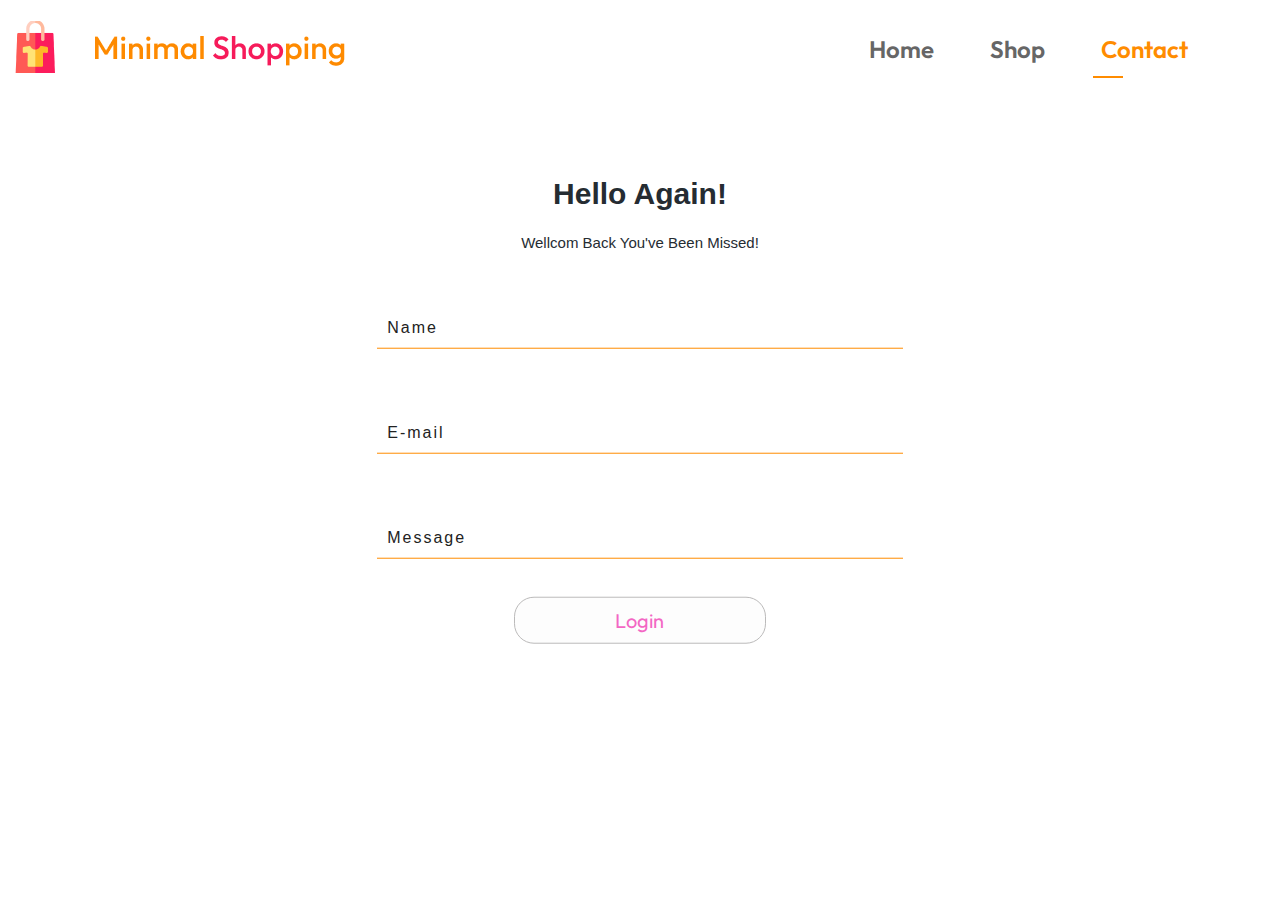
<file: conect.html>
<!DOCTYPE html>
<html lang="en">
<head>
  <meta charset="UTF-8">
  <meta http-equiv="X-UA-Compatible" content="IE=edge">
  <meta name="viewport" content="width=device-width, initial-scale=1.0">
  <title>Minimal Shopping</title>
  <link rel="preconnect" href="https://fonts.googleapis.com">
  <link rel="preconnect" href="https://fonts.gstatic.com" crossorigin>
  <link href="https://fonts.googleapis.com/css2?family=Outfit:wght@400;500&display=swap" rel="stylesheet">
  <link rel="stylesheet" href="style.css">
  <link rel="stylesheet" href="https://cdnjs.cloudflare.com/ajax/libs/font-awesome/6.4.0/css/all.min.css" integrity="sha512-iecdLmaskl7CVkqkXNQ/ZH/XLlvWZOJyj7Yy7tcenmpD1ypASozpmT/E0iPtmFIB46ZmdtAc9eNBvH0H/ZpiBw==" crossorigin="anonymous" referrerpolicy="no-referrer" />
</head>
<body >
  <section id="header">
    <a href="#"><img src="image/header-logo-group.png" class="logo" alt="logo"></a>
    
    <div>
      <ul id="navbar">
        <li><a  href="index.html">home</a></li>
        <li><a href="shop.html">shop</a></li>
        <li><a class="active" href="conect.htm">contact</a></li>
        <li><a href="user.html"><i class="fa fa-user"></i></a></li>
      </ul>
    </div>
     
  <div class="headerr">
    <h2>hello again!</h2>
    <p>wellcom back you've been missed!</p>
    
  </div>
   
  <div class="formm">
    <form>
      <input type="text" placeholder="Name" />
      <input type="text" placeholder="E-mail" />
      <input type="text" placeholder="Message" />
    </form>
    <button class="login--button" type="submit">Login</button>
    
  </div>


   

 


  



  
    
   
  
</body>
</html>
</file>
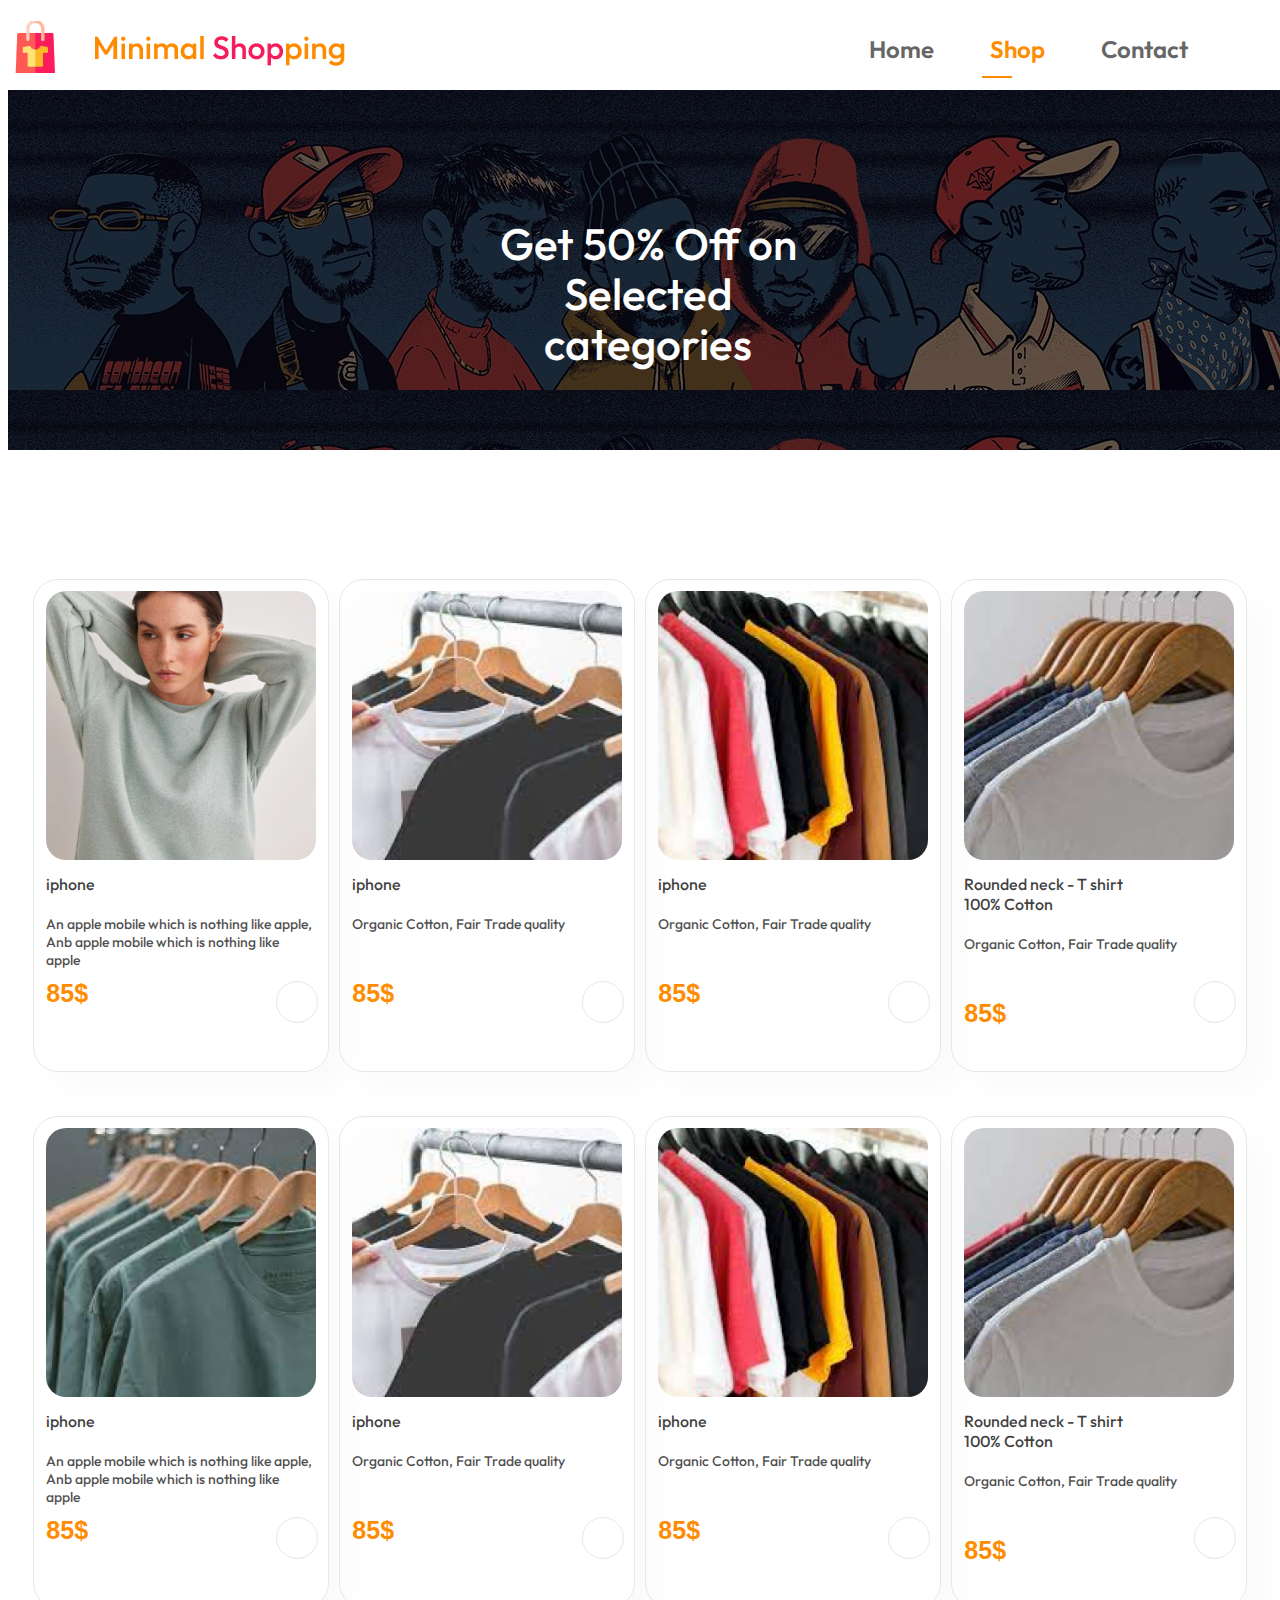
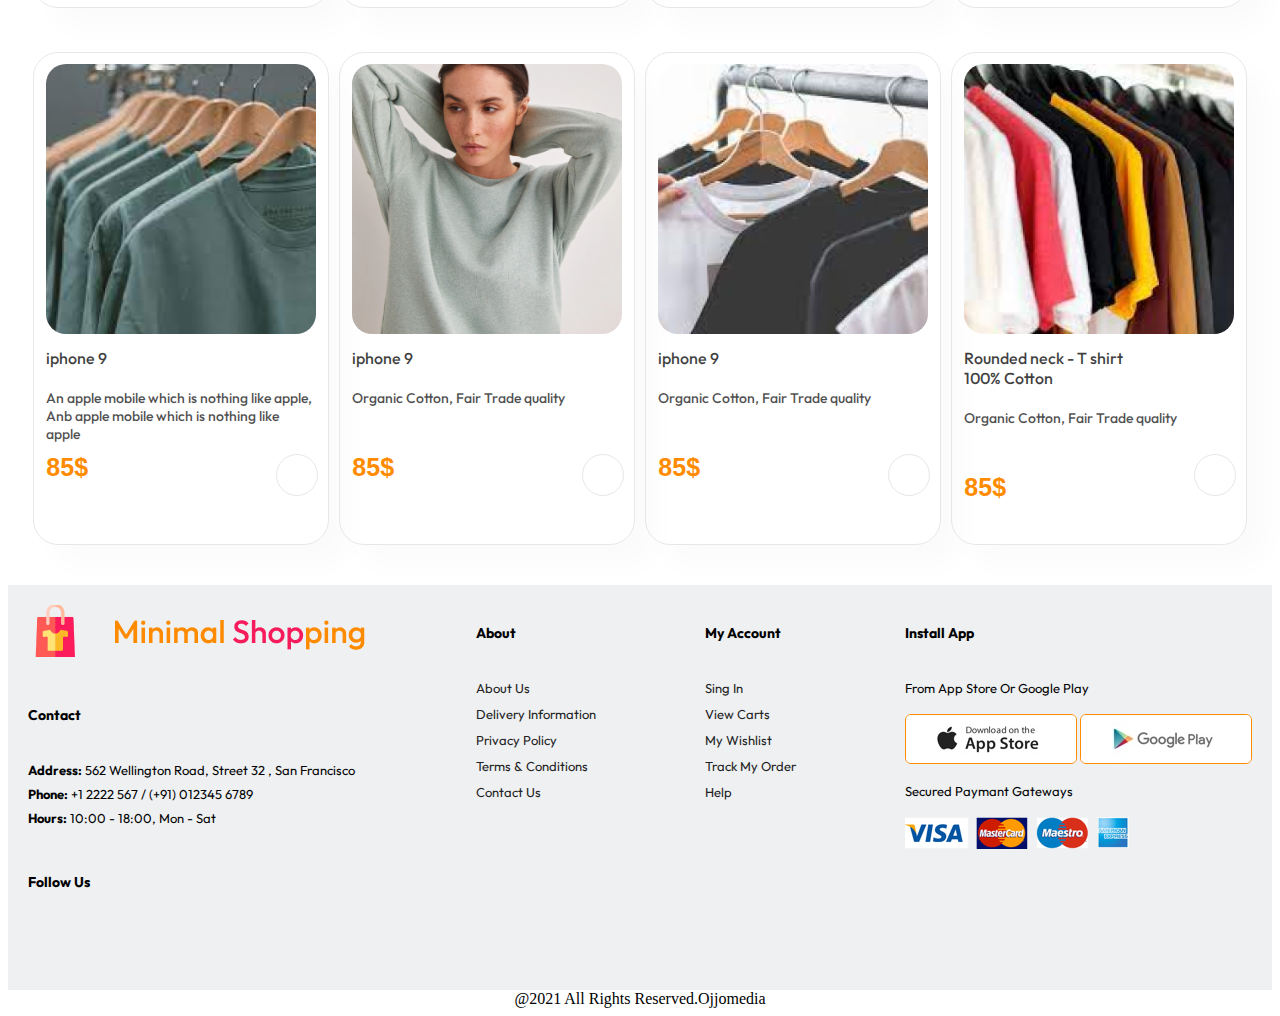
<file: shop.html>
<!DOCTYPE html>
<html lang="en">
<head>
  <meta charset="UTF-8">
  <meta http-equiv="X-UA-Compatible" content="IE=edge">
  <meta name="viewport" content="width=device-width, initial-scale=1.0">
  <title>Minimal Shopping</title>
  <link rel="preconnect" href="https://fonts.googleapis.com">
<link rel="preconnect" href="https://fonts.gstatic.com" crossorigin>
<link href="https://fonts.googleapis.com/css2?family=Outfit:wght@400;500&display=swap" rel="stylesheet">
<style>
  @import url('https://fonts.googleapis.com/css2?family=Outfit:wght@400;500&display=swap');
</style>
  <link rel="stylesheet" href="style.css">
  <link rel="stylesheet" href="https://cdnjs.cloudflare.com/ajax/libs/font-awesome/6.4.0/css/all.min.css" integrity="sha512-iecdLmaskl7CVkqkXNQ/ZH/XLlvWZOJyj7Yy7tcenmpD1ypASozpmT/E0iPtmFIB46ZmdtAc9eNBvH0H/ZpiBw==" crossorigin="anonymous" referrerpolicy="no-referrer" />
</head>
<body>
  
  <section id="header">
    <a href="#"><img src="image/header-logo-group.png" class="logo" alt="logo"></a>
    
    
    <div>
      <ul id="navbar">
        <li><a href="index.html">home</a></li>
        <li><a class="active" href="shop.html">shop</a></li>
        <li><a href="conect.html">contact</a></li>
        <li><a href="user.html"><i class="fa fa-user"></i></a></li>
      </ul>
    </div>
  </section>
  <div class="banner">
    
    <h1>Get 50%  Off on <br>
    Selected categories</h1>
    
    
  </div>

    
    

<section id="prodoct1" class="section-p1">
    <h2>All Products</h2>
    <div class="pro-container">

      <div class="pro" onclick="window.location.href ='prodect.html';">
        <img src="image/image 18.png" alt="">
      <div class="des">
        <span>iphone</span> 
        <p>An apple mobile which is nothing like apple, Anb  apple  mobile which is nothing like apple</p>
        <div class="star">
          <i class="fas fa-star"></i> 
          <i class="fas fa-star"></i> 
          <i class="fas fa-star"></i>
          <i class="fas fa-star"></i>
          <i class="fas fa-star"></i>
       </div>
          <h4>85$</h4>
       </div>
          <a href="#"><i class="fa-solid fa-heart cart cart"></i></a>
       </div>

       <div class="pro">
        <img src="image/Rectangle 5.png" alt="">
      <div class="des">
        <span>iphone</span> 
        <p>Organic Cotton, Fair Trade quality</p>
        <div class="star">
          <i class="fas fa-star"></i> 
          <i class="fas fa-star"></i> 
          <i class="fas fa-star"></i>
          <i class="fas fa-star"></i>
          <i class="fas fa-star"></i>
       </div>
          <h4>85$</h4>
       </div>
          <a href="#"><i class="fa-solid fa-heart cart cart"></i></a>
       </div>

       <div class="pro">
        <img src="image/Rectangle 6.png" alt="">
      <div class="des">
        <span>iphone</span> 
        <p>Organic Cotton, Fair Trade quality</p>
        <div class="star">
          <i class="fas fa-star"></i> 
          <i class="fas fa-star"></i> 
          <i class="fas fa-star"></i>
          <i class="fas fa-star"></i>
          <i class="fas fa-star"></i>
       </div>
          <h4>85$</h4>
       </div>
          <a href="#"><i class="fa-solid fa-heart cart  cart" aria-hidden="true"></i></i></a>
       </div>

       <div class="pro">
        <img src="image/Rectangle 7.png" alt="">
      <div class="des">
        <span>Rounded neck - T shirt <br>
          100% Cotton</span> 
        
        <p>Organic Cotton, Fair Trade quality</p>
        <div class="star">
          <i class="fas fa-star"></i> 
          <i class="fas fa-star"></i> 
          <i class="fas fa-star"></i>
          <i class="fas fa-star"></i>
          <i class="fas fa-star"></i>
       </div>
          <h4>85$</h4>
       </div>
          <a href="#"><i class="fa-solid fa-heart cart cart"></i></a>
       </div>


      <div class="pro" id="pro2">
        <img src="image/Rectangle 4 (1).png" alt="">
      <div class="des">
        <span>iphone</span> 
        <p>An apple mobile which is nothing like apple, Anb  apple  mobile which is nothing like apple</p>
        <div class="star">
          <i class="fas fa-star"></i> 
          <i class="fas fa-star"></i> 
          <i class="fas fa-star"></i>
          <i class="fas fa-star"></i>
          <i class="fas fa-star"></i>
       </div>
          <h4>85$</h4>
       </div>
          <a href="#"><i class="fa-solid fa-heart cart cart"></i></a>
       </div>

       <div class="pro" id="pro2">
        <img src="image/Rectangle 5.png" alt="">
      <div class="des">
        <span>iphone</span> 
        <p>Organic Cotton, Fair Trade quality</p>
        <div class="star">
          <i class="fas fa-star"></i> 
          <i class="fas fa-star"></i> 
          <i class="fas fa-star"></i>
          <i class="fas fa-star"></i>
          <i class="fas fa-star"></i>
       </div>
          <h4>85$</h4>
       </div>
          <a href="#"><i class="fa-solid fa-heart cart cart"></i></a>
       </div>

       <div class="pro" id="pro2">
        <img src="image/Rectangle 6.png" alt="">
      <div class="des">
        <span>iphone</span> 
        <p>Organic Cotton, Fair Trade quality</p>
        <div class="star">
          <i class="fas fa-star"></i> 
          <i class="fas fa-star"></i> 
          <i class="fas fa-star"></i>
          <i class="fas fa-star"></i>
          <i class="fas fa-star"></i>
       </div>
          <h4>85$</h4>
       </div>
          <a href="#"><i class="fa-solid fa-heart cart  cart" aria-hidden="true"></i></i></a>
       </div>

       <div class="pro" id="pro2">
        <img src="image/Rectangle 7.png" alt="">
      <div class="des">
        <span>Rounded neck - T shirt <br>
          100% Cotton</span> 
        
        <p>Organic Cotton, Fair Trade quality</p>
        <div class="star">
          <i class="fas fa-star"></i> 
          <i class="fas fa-star"></i> 
          <i class="fas fa-star"></i>
          <i class="fas fa-star"></i>
          <i class="fas fa-star"></i>
       </div>
          <h4>85$</h4>
       </div>
          <a href="#"><i class="fa-solid fa-heart cart cart"></i></a>
       </div>

       <div class="pro" id="pro2">
        <img src="image/Rectangle 4 (1).png" alt="">
      
      <div class="des">
        <span>iphone 9</span> 
        <p>An apple mobile which is nothing like apple, Anb apple mobile which is nothing like apple</p>
        <div class="star">
          <i class="fas fa-star"></i> 
          <i class="fas fa-star"></i> 
          <i class="fas fa-star"></i>
          <i class="fas fa-star"></i>
          <i class="fas fa-star"></i>
       </div>
          <h4>85$</h4>
       </div>
          <a href="#"><i class="fa-solid fa-heart cart cart"></i></a>
       </div>

       <div class="pro" id="pro2">
        <img src="image/image 18.png" alt="">
      <div class="des">
        <span>iphone 9</span> 
        <p>Organic Cotton, Fair Trade quality</p>
        <div class="star">
          <i class="fas fa-star"></i> 
          <i class="fas fa-star"></i> 
          <i class="fas fa-star"></i>
          <i class="fas fa-star"></i>
          <i class="fas fa-star"></i>
       </div>
          <h4>85$</h4>
       </div>
          <a href="#"><i class="fa-solid fa-heart cart cart"></i></a>
       </div>

       <div class="pro" id="pro2">
        <img src="image/Rectangle 5.png" alt="">
      <div class="des">
        <span>iphone 9</span> 
        <p>Organic Cotton, Fair Trade quality</p>
        <div class="star">
          <i class="fas fa-star"></i> 
          <i class="fas fa-star"></i> 
          <i class="fas fa-star"></i>
          <i class="fas fa-star"></i>
          <i class="fas fa-star"></i>
       </div>
          <h4>85$</h4>
       </div>
          <a href="#"><i class="fa-solid fa-heart cart cart"></i></a>
       </div>

       <div class="pro" id="pro2">
        <img src="image/Rectangle 6.png" alt="">
      <div class="des">
        <span>Rounded neck - T shirt <br>
          100% Cotton</span> 
        <p>Organic Cotton, Fair Trade quality</p>
        <div class="star">
          <i class="fas fa-star"></i> 
          <i class="fas fa-star"></i> 
          <i class="fas fa-star"></i>
          <i class="fas fa-star"></i>
          <i class="fas fa-star"></i>
       </div>
          <h4>85$</h4>
       </div>
          <a href="#"><i class="fa-solid fa-heart cart cart"></i></a>
       </div>

    



    </div>
    
</section>


<footer class="section-p1 "  class="footer">
  <div class="col">
   <img  class="logo" src="image/header-logo-group.png" alt="">
   <h4> contact</h4>
   <p> <strong>address:</strong> 562 wellington road, street 32 , san francisco</p>
   <p> <strong>phone:</strong> +1 2222 567 / (+91) 012345 6789 </p>
   <p> <strong>hours:</strong> 10:00 - 18:00, mon - sat</p>
 
 <div class="follow">
   <h4>follow us</h4>
   <div class="icon">
     <a href="#"><i class="fab fa-facebook-f"></i></a>
     <a href="#"><i class="fab fa-twitter"></i></a>
     <a href="#"><i class="fab fa-instagram"></i></a>
     <a href="#"><i class="fab fa-pinterest"></i></a>
     <a href="#"><i class="fab fa-youtube"></i></a>
   </div>
   </div>
  </div>

  <div class="col " id="col1">
   <h4>about</h4>
   <a href="#">about us</a>
   <a href="#">delivery information</a>
   <a href="#">privacy policy</a>
   <a href="#">terms & conditions </a>
   <a href="#">contact us</a>
  </div>

  <div class="col" id="col2">
   <h4>my account </h4>
   <a href="#">sing in</a>
   <a href="#">view carts</a>
   <a href="#">my wishlist</a>
   <a href="#">track my order</a>
   <a href="#">help</a>
  </div>

  <div class="col install">
   <h4> install app</h4>
   <p>from app store or google play</p>
   <div class="row">
     <img src="image/app.jpg" alt="">
     <img src="image/play.jpg" alt="">
     
  </div>
  <p>secured paymant gateways</p>
  <img src="image/pay.png" alt="">

  
</footer>

</div>
<div class="copyright">
  <h7>@2021 All Rights Reserved.Ojjomedia</h7>
</div>
</body>
</html>
</file>
<file: style.css>
#header {
  display: flex;
  align-items: center;
  justify-content: space-between;
  padding: 0.005px;
  background-color: #ffffff;
  box-shadow: o 5px 15px rgba(0, 0, 0, 0.06);
  z-index: 999;
  position: sticky;
  top: 0;
  left: 0;
}

#navbar {
  display: flex;
  justify-content: center;
  align-items: center;
}

#navbar li {
  list-style: none;
  padding: 0 20px;
  position: relative;
}

#navbar li a {
  text-decoration: none;
  font-weight: 600;
  text-transform: capitalize;
  font-family: "outfit";
  font-style: normal;
  line-height: 50px;
  transition: 0.3s ease;
  padding: 0 0.5rem;
  font-size: 1.5rem;
  color: #666;
}

#navbar li a:hover,
#navbar li a.active {
  color: #ff8c00;
}

#navbar li a.active::after,
#navbar li a:hover::after {
  content: "";
  width: 30px;
  height: 2px;
  position: absolute;
  background: #ff8c00;
  bottom: -4px;
  left: 20px;
}

.background {
  position: absolute;
  width: 100%;
  height: 363.99px;
  left: 0;
  top: 94px;
  background-color: #fe8a00;
}

h1 {
  position: absolute;
  width: 30%;
  height: 101.11px;
  left: 35%;
  top: 100px;
  font-size: 44px;
  color: #ffffff;
  font-family: "outfit";
  font-style: normal;
  text-align: center;
  font-weight: 500;
  line-height: 50px;
}
.icons {
  position: absolute;
  width: 80%;
  height: 350px;
  left: 195.01px;
  top: 9.81px;
}
.boy {
  position: absolute;
  right: 0px;
}

.prodoct1 h2 {
  position: relative;
  text-align: center;
  width: 368px;
  height: 59px;
  left: 536px;
  top: 399px;
  font-family: "outfit";
  font-style: normal;
  font-weight: 500;
  font-size: 40px;
  line-height: 50px;
  color: rgba(0, 0, 0, 0.75);
}
.section-p1 {
  padding: 20px;
}
#prodoct1 {
  text-align: center;
}
#prodoct1 .pro-container {
  display: flex;
  justify-content: space-around;
  flex-wrap: wrap;
  padding-top: 2px;
}
#prodoct1 .pro {
  position: relative;
  width: 22%;
  min-width: 250px;
  padding: 11px 12px;
  border: 1px solid #e4e9e4;
  border-radius: 25px;
  cursor: pointer;
  top: 400px;
  box-shadow: 20px 20px 30px rgba(0, 0, 0, 0.02);
  transition: 0.2s ease;
}
#prodoct1 .pro:hover {
  box-shadow: 20px 20px 30px rgba(0, 0, 0, 0.06);
}
#prodoct1 .pro img {
  width: 100%;
  border-radius: 20px;
}

#pro2 {
  margin-top: 44px;
}
#prodoct1 .pro .des {
  text-align: start;
  padding: 10px 0;
  font-family: sans-serif;
}
#prodoct1 .pro .des span {
  color: #000000bf;
  font-size: 16px;
  font-family: "outfit";
  font-style: normal;
  font-weight: 500;
  line-height: 20px;
}
#prodoct1 .pro .des p {
  padding-top: 7px;
  color: rgba(0, 0, 0, 0.7);
  font-size: 14px;
  font-family: "outfit";
  font-style: normal;
  font-weight: 500;
  height: 36px;
}
#prodoct1 .pro .des i {
  font-size: 12px;
  color: rgb(243, 181, 26);
}
#prodoct1 .pro .des h4 {
  padding-top: 7px;
  font-size: 25px;
  font-weight: 700;
  color: #ff8c00;
  line-height: 5px;
}
#prodoct1 .pro .cart {
  width: 40px;
  height: 40px;
  line-height: 40px;
  border-radius: 50px;
  background-color: #ffffff;
  font-weight: 500;
  color: #ff8c00;
  border: 1px solid #e4e9e4;
  position: absolute;
  bottom: 48px;
  right: 10px;
}

.banner {
  position: absolute;
  width: 100%;
  height: 40vh;
  background-image: url("image/WhatsApp\ Image\ 2023-05-09\ at\ 2.43.48\ AM.jpeg");
}

#prodetails {
  display: flex;
  margin-top: 20px;
  background-color: rgba(0, 0, 0, 0.025);
}

#prodetails .single-pro-image {
  width: 40%;
  margin-right: 50px;
}

.small-img-group {
  display: flex;
  justify-content: space-between;
}
.small-img-col {
  flex-basis: 22px;
  cursor: pointer;
}
.single-pro-details .span1 {
  display: flex;
  flex-direction: column;
  background-color: #eef0f2;
  padding: 0 8px;
  border-radius: 6px;
  text-align: center;
}

.single-pro-details span {
  width: 423px;
  left: calc(44% - 423.45px / 2 + 359px.49px);
  top: calc(44% - 59.66px / 2 - 535px.4px);
  font-family: "Inter", sans-serif;
  font-style: normal;
  font-weight: 700;
  font-size: 44px;
  line-height: 55px;
  color: #252c32;
  letter-spacing: -0.006em;
}
.single-pro-details h4 {
  width: 143px;
  left: calc(44% - 423.45px / 2 + 359px.49px);
  top: calc(44% - 59.66px / 2 - 535px.4px);
  font-family: "Inter", sans-serif;
  font-style: normal;
  font-weight: 400;
  font-size: 20px;
  line-height: 24px;
  color: #6e7c87;
  letter-spacing: -0.006em;
}

.single-pro-details p {
  width: 351px;
  left: calc(50% - 351.45px / 2 + 323px.49px);
  top: calc(50% - 149.66px / 2 - 299px.4px);
  font-family: "Inter", sans-serif;
  font-style: normal;
  font-weight: 400;
  font-size: 20px;
  line-height: 24px;
  color: #252c32;
  letter-spacing: -0.006em;
}

.single-pro-details h5 {
  width: 484px;

  font-family: "Inter", sans-serif;
  font-style: normal;
  font-weight: 400;
  font-size: 20px;
  line-height: 24px;
  color: #252c32;
  letter-spacing: -0.006em;
}
.single-pro-details select {
  display: block;
  padding: 5px 10px;
  margin-bottom: 10px;
}

.single-pro-details input {
  width: 50px;
  height: 44px;
  padding-left: 10px;
  font-size: 16px;
  margin-right: 10px;
}
.single-pro-details input:focus {
  outline: none;
}

.single-pro-details button {
  background: #ff8c00;
  color: #fff;
  width: 150px;
  height: 44px;
  border: none;
  font-family: "Inter", sans-serif;
  font-style: normal;
  font-weight: 400;
  font-size: 20px;
  line-height: 24px;
  text-align: center;
  border-radius: 5px;
}

.pa {
  background-color: rgba(0, 0, 0, 0.025);
  width: 1379px;
  height: 926px;
  left: 31px;
  top: 113px;
  justify-content: space-around;
  text-align: center;
  display: flex;
  flex-direction: column;
  gap: 32px;
  top: 326p;
}

.pass input {
  margin-top: 150px;
  border: none;
  width: 804px;
  height: 1px;
  background-color: #f89300;
  align-self: stretch;
  flex: none;
  flex-grow: 0;
  border-radius: 100%;
}

.center {
  position: absolute;
  top: 80px;
  left: 400px;

  width: 1379px;
}

footer {
  margin-top: 420px;
  display: flex;
  justify-content: space-between;
  text-transform: capitalize;
  background-color: #eef0f2;
  font-family: "outfit";
}
.f2 {
  justify-content: space-between;
}
footer .col {
  display: flex;
  flex-direction: column;
  align-items: flex-start;
  margin-bottom: 20px;
}

footer .logo {
  margin-bottom: 30px;
}
footer h4 {
  font-size: 14px;
  padding-bottom: 20px;
}

footer p {
  font-size: 13px;
  margin: 0 0 8px 0;
}

footer a {
  font-size: 13px;
  text-decoration: none;
  color: #222;
  margin-bottom: 10px;
}

footer .follow {
  margin-top: 20px;
}

footer .follow i {
  color: #456b52;
  padding-right: 4px;
  cursor: pointer;
}

footer .install .row img {
  border: 1px solid #ff8c00;
  border-radius: 6px;
}

footer .install img {
  margin: 10px 0 15px 0;
}
footer .follow i:hover,
footer a:hover {
  color: #ff8c00;
}

.copyright {
  width: 100%;
  text-align: center;
}

.headerr {
  text-align: center;
  position: absolute;
  top: 250%;
  left: 50%;
  transform: translate(-50%, -50%);
  text-transform: capitalize;
  font-family: "Inter", sans-serif;
  font-style: normal;
  font-weight: 400;
  font-size: 20px;
  line-height: 24px;
  color: #252c32;
}

.headerr p {
  text-align: left;
  font-size: 15px;
  color: #252c32;
}

.formm {
  font-family: "outfit";
  position: absolute;
  top: 550%;
  left: 50%;
  transform: translate(-50%, -50%);
  text-align: center;
}

input {
  width: 80%;
  padding: 10px;
  margin: 5% 0;
  background: rgba(0, 0, 0, 0);
  border: none;
  border-bottom: 1px solid #ff8c00;
  outline: none;
  font-size: large;
}
::-webkit-input-placeholder {
  color: #222;
  font-size: 16px;
  letter-spacing: 2px;
}
button {
  font-family: outfit;
  padding: 10px;
  width: 40%;
  font-size: 20px;
  background: #fdfdfd;
  border: 1px solid rgb(187, 186, 186);
  border-radius: 20px;
  margin-top: 6px;
  color: #f367c4;
}
</file>
